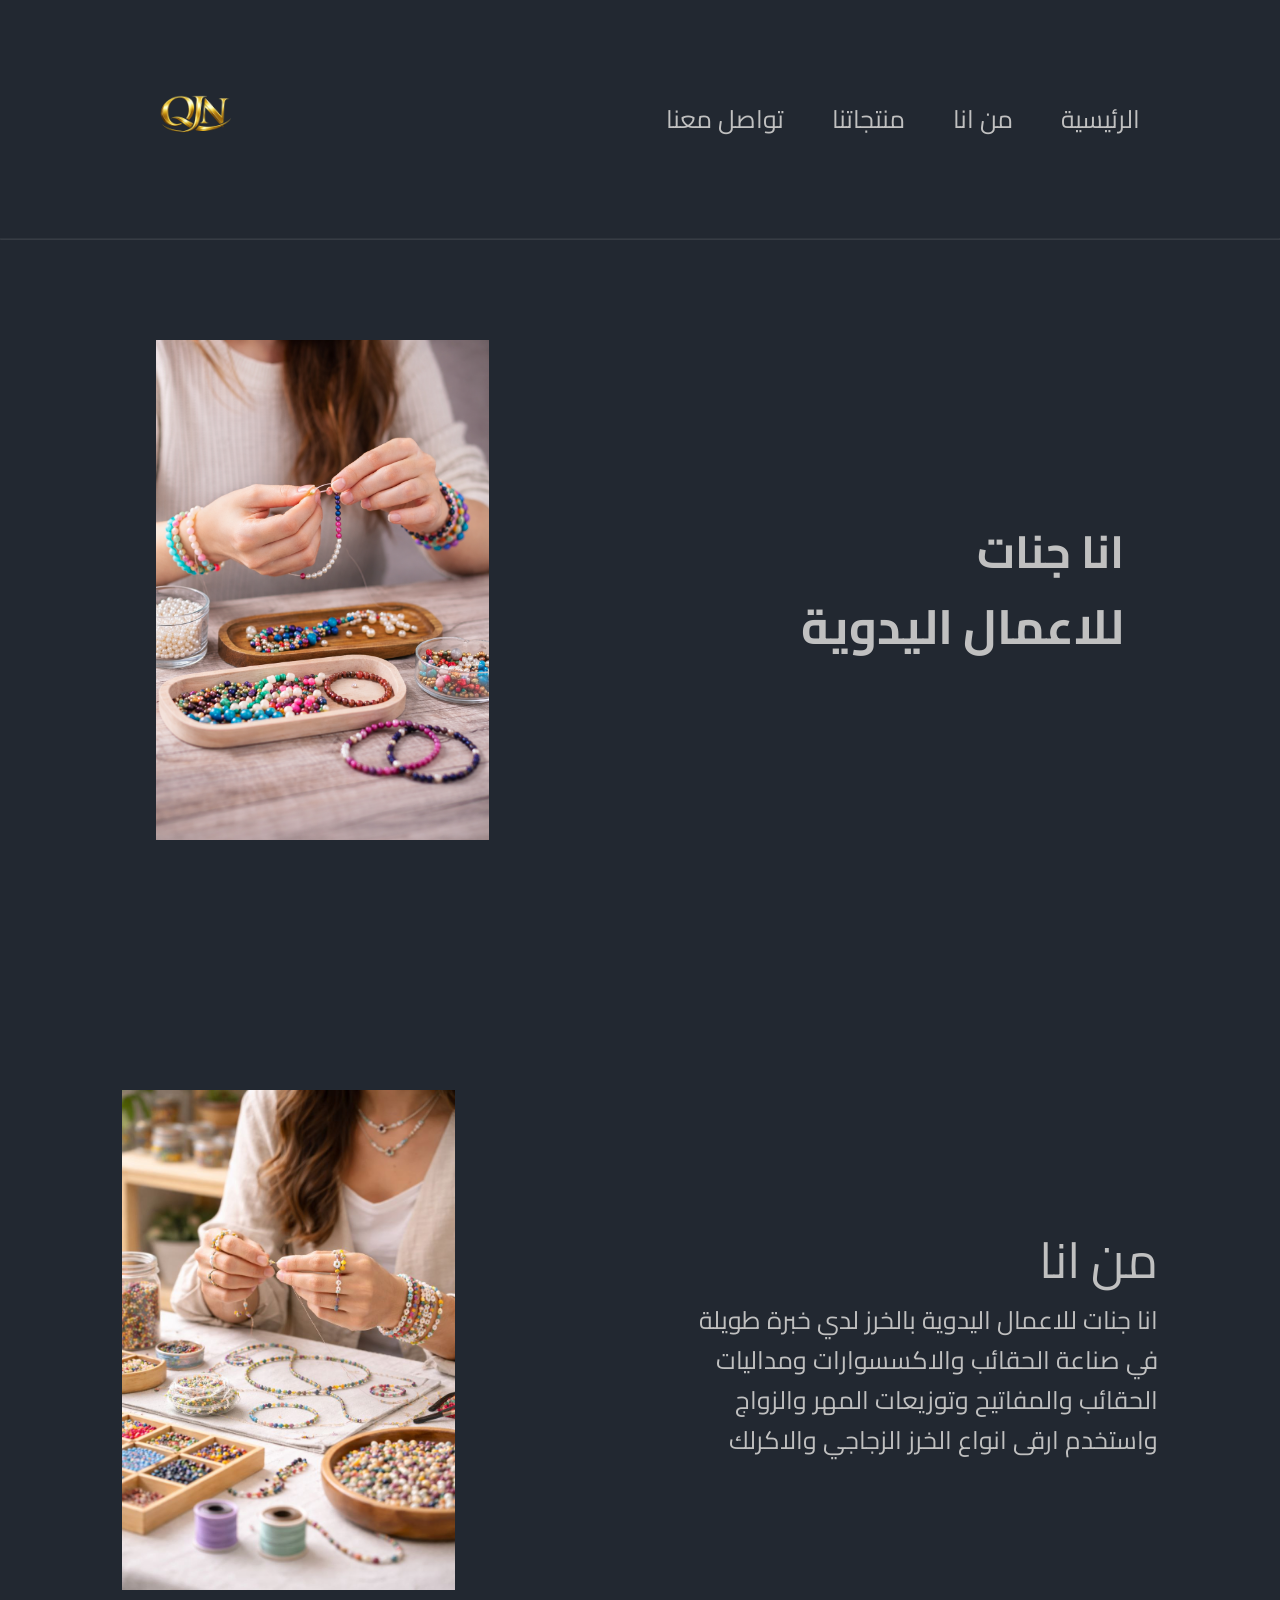
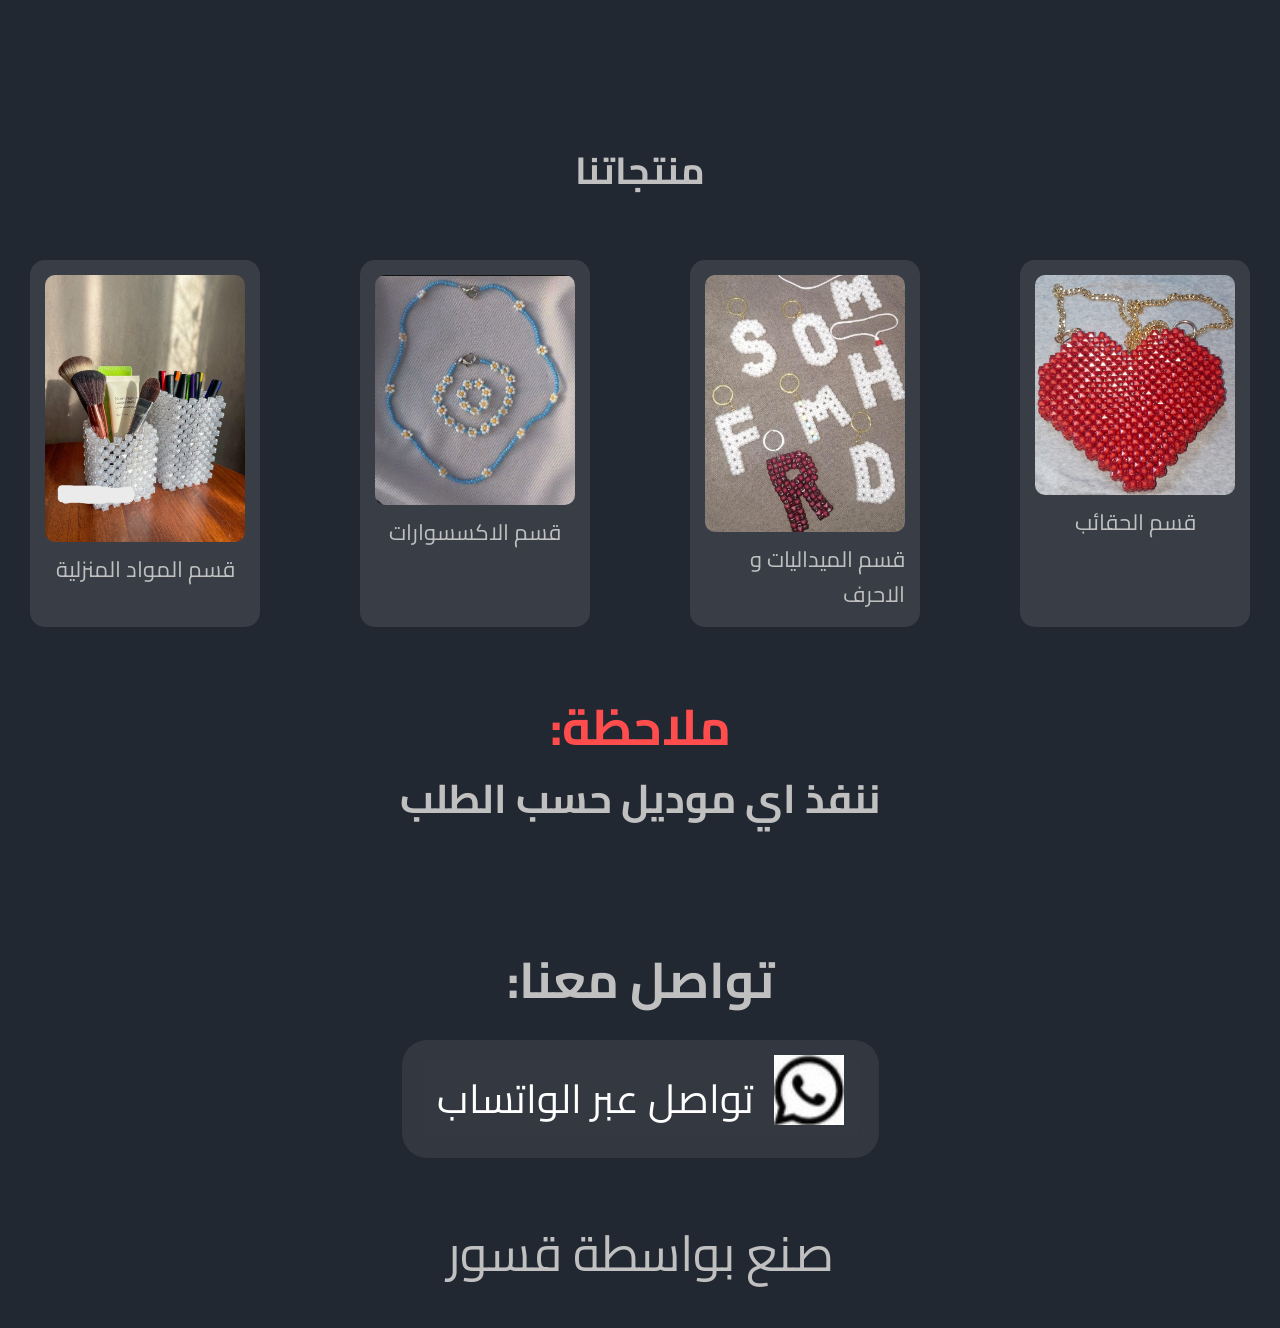
<file: index.html>
<!doctype html>
<html lang="ar" dir="rtl">
  <head>
    <link rel="preconnect" href="https://fonts.googleapis.com" />
    <link rel="preconnect" href="https://fonts.gstatic.com" crossorigin />
    <link href="https://fonts.googleapis.com/css2?family=Rubik:ital,wght@0,300..900;1,300..900&display=swap" rel="stylesheet" />
    <link rel="stylesheet" href="style.css" />
    <meta charset="UTF-8" />
    <meta name="viewport" content="width=device-width, initial-scale=1.0" />
    <title>متجر جنات</title>
  </head>
  <body>
    <header>
      <img src="img/logo.png" alt="(QJN)شعار المتجر" class="logo" />
      <nav class="navbar">
        <ul>
          <li><a href="#home">الرئيسية</a></li>
          <li><a href="#about-me">من انا</a></li>
          <li><a href="#items">منتجاتنا</a></li>
          <li><a href="#contact-me">تواصل معنا</a></li>
        </ul>
      </nav>
    </header>
    <hr />

    <section class="home" id="home">
      <div class="name-job">
        <div class="name"><h2>انا جنات</h2></div>
        <div class="job"><h1>للاعمال اليدوية</h1></div>
      </div>
      <img src="img/home img.png" alt="صورة قسم الواجهة الرئيسية" class="home-img" />
    </section>

    <section class="about-me" id="about-me">
      <div class="about-me-title">
        <p class="title1">من انا</p>
        <p class="title2">
          انا جنات للاعمال اليدوية بالخرز لدي خبرة طويلة في صناعة الحقائب والاكسسوارات ومداليات الحقائب والمفاتيح وتوزيعات المهر والزواج واستخدم ارقى انواع الخرز الزجاجي والاكرلك
        </p>
      </div>
      <img src="img/about me.jpg" alt="صورة قسم من انا" class="about-me-img" />
    </section>

    <section class="items" id="items">
      <div class="items-title">
        <h1>منتجاتنا</h1>
      </div>
      <div class="items-home-img">
        <a href="bags.html" class="item-card">
          <img src="img/heart bag.jpeg" alt="صورة قسم الحقائب" />
          <p>قسم الحقائب</p>
        </a>
        <a href="medal.html" class="item-card">
          <img src="img/ABCD.jpeg" alt="صورة قسم الميداليات و الحروف" />
          <p>قسم الميداليات و الاحرف</p>
        </a>
        <a href="acs.html" class="item-card">
          <img src="img/acs.jpeg" alt="صورة قسم الاكسسوارات" />
          <p>قسم الاكسسوارات</p>
        </a>
        <a href="home-item.html" class="item-card">
          <img src="img/home-item2.jpeg" alt="صورة قسم المواد المنزلية" />
          <p>قسم المواد المنزلية</p>
        </a>
      </div>
      <div id="products-grid" class="items-home-img"></div>

      <div class="note-item">
        <h1 class="note-item1">ملاحظة:</h1>
        <h2 class="note-item2">ننفذ اي موديل حسب الطلب</h2>
      </div>
    </section>

    <section class="contact-me" id="contact-me">
      <h1 class="contact-title">تواصل معنا:</h1>
      <div class="whatsapp">
        <a href="https://wa.me/9647806508181"><img src="img/programs logo.jpeg" alt="شعار واتساب" /></a>
        <a href="https://wa.me/9647806508181">تواصل عبر الواتساب</a>
      </div>
    </section>

    <section class="foter">
      <p class="foter-title">صنع بواسطة قسور</p>
    </section>

</html>
</file>
<file: style.css>
@import url("https://fonts.googleapis.com/css2?family=Cairo:wght@400;700&display=swap");

body {
  font-family: "Cairo", sans-serif;
  direction: rtl;
  text-align: right;
  line-height: 1.6;
  margin: 0;
  padding: 0;
  background-color: #222831;
  scroll-behavior: smooth;
}

* {
  padding: 0;
  margin: 0;
  box-sizing: border-box;
}

/* ========== Header & Navbar ========== */
header {
  display: flex;
  justify-content: space-between;
  align-items: center;
  margin: 2rem auto;
  max-width: 1000px;
  flex-direction: row-reverse;
  padding: 2rem 0;
}

.logo {
  height: 110px;
  width: auto;
}

.navbar ul {
  display: flex;
  list-style-type: none;
  gap: 3rem;
  font-size: 25px;
}

.navbar a {
  color: #c0c0c0;
  text-decoration: none;
}

.navbar a:hover {
  color: #00adb5;
}

hr {
  opacity: 10%;
}

/* ========== Home Section ========== */
.home {
  display: flex;
  justify-content: space-around;
  align-items: center;
  height: 700px;
  flex-direction: row;
}

.home-img {
  height: 500px;
  width: auto;
}

.name-job {
  color: #c0c0c0;
}

.name {
  font-size: 30px;
}

.job {
  font-size: 32px;
}

/* ========== About Me Section ========== */
.about-me {
  display: flex;
  justify-content: space-around;
  align-items: center;
  height: 800px;
}

.about-me-img {
  height: 500px;
  width: auto;
}

.about-me-title {
  color: #c0c0c0;
  max-width: 460px;
}

.title1 {
  font-size: 50px;
}

.title2 {
  font-size: 25px;
}

/* ========== Items Section ========== */
.items {
  min-height: 700px;
}

.items-title {
  color: #c0c0c0;
  display: flex;
  justify-content: center;
  font-size: 25px;
}

.items-home-img {
  display: flex;
  justify-content: center;
  gap: 100px;
  padding: 0 80px;
  margin-top: 60px;
}

.item-card {
  display: flex;
  flex-direction: column;
  align-items: center;
  text-decoration: none;
  background-color: #393e46;
  padding: 15px;
  border-radius: 15px;
  transition:
    transform 0.3s,
    background-color 0.3s;
  color: #c0c0c0;
}

.item-card img {
  width: 200px;
  height: auto;
  border-radius: 10px;
  margin-bottom: 10px;
}

.item-card p {
  font-size: 22px;
  color: inherit;
}

.item-card:hover {
  transform: translateY(-10px);
  background-color: #00adb5;
  color: #ffffff;
}

.note1 {
  font-size: 50px;
  color: #ff4d4d;
  display: flex;
  justify-content: center;
}

.note2 {
  font-size: 40px;
  color: #c0c0c0;
  display: flex;
  justify-content: center;
}

.note-item1 {
  font-size: 50px;
  color: #ff4d4d;
  display: flex;
  justify-content: center;
}

.note-item2 {
  font-size: 40px;
  color: #c0c0c0;
  display: flex;
  justify-content: center;
}
/* ========== Products Sections ========== */

/* الحقائب */
.sell-bags-title,
.sell-medal-title,
.sell-acs-title,
.sell-home-item-title {
  color: #c0c0c0;
  font-size: 50px;
}

.sell-bags,
.sell-medal,
.sell-acs,
.sell-home-item {
  display: flex;
  flex-direction: column;
  gap: 40px;
  padding: 20px;
  align-items: center;
  height: auto;
}

.bags-section,
.medal-section,
.acs-section,
.home-item-section {
  display: flex;
  justify-content: center;
  gap: 200px;
  flex-wrap: wrap;
}

.sell-card,
.sell-card-medal,
.sell-card-acs,
.sell-card-home-item {
  display: flex;
  flex-direction: column;
  align-items: center;
  background-color: #393e46;
  padding: 10px;
  border-radius: 10px;
  width: 250px;
  transition: transform 0.3s;
}

/* التعديل هنا لضمان توازن حجم الصور */
.sell-card img,
.sell-card-medal img,
.sell-card-acs img,
.sell-card-home-item img {
  width: 100%;
  height: 250px;       /* ضيف هذا الطول الثابت */
  object-fit: cover;   /* ضيف هذا السطر حتى الصورة ما تنمغّط */
  border-radius: 10px;
  margin-bottom: 10px;
  transition: transform 0.3s;
}

.sell-card .price,
.sell-card-medal .price,
.sell-card-acs .price,
.sell-card-home-item .price {
  color: #c0c0c0;
  font-size: 20px;
}

.sell-card:hover img,
.sell-card-medal:hover img,
.sell-card-acs:hover img,
.sell-card-home-item:hover img {
  transform: scale(1.11);
}

/* ========== Contact Section ========== */
.contact-me {
  display: flex;
  flex-direction: column;
  align-items: center;
  margin-top: 60px;
  padding: 20px;
}

.contact-title {
  font-size: 50px;
  color: #c0c0c0;
  margin-top: 20px;
}

.whatsapp {
  display: inline-flex;
  align-items: center;
  gap: 20px;
  margin-top: 20px;
  padding: 15px 35px;
  background: rgba(255, 255, 255, 0.08);
  backdrop-filter: blur(10px);
  border-radius: 25px;
  transition:
    transform 0.4s ease,
    box-shadow 0.4s ease;
  cursor: pointer;
}

.whatsapp:hover {
  transform: scale(1.1);
  box-shadow: 0 0 25px rgba(37, 211, 102, 0.4);
}

.whatsapp a {
  text-decoration: none;
  color: #ffffff;
  font-size: 40px;
  transition: color 0.4s ease;
}

.whatsapp:hover a {
  color: #25d366;
}

.whatsapp img {
  width: 70px;
  height: auto;
}

/* ========== Footer ========== */
.foter {
  display: flex;
  justify-content: center;
  align-items: center;
  height: 150px;
}

.foter-title {
  font-size: 50px;
  color: #c0c0c0;
}

/* ==================== Responsive ==================== */
@media (max-width: 1024px) {
  header {
    flex-direction: column;
    gap: 20px;
    text-align: center;
  }

  .navbar ul {
    flex-wrap: wrap;
    justify-content: center;
    gap: 20px;
    font-size: 20px;
  }

  .home,
  .about-me {
    flex-direction: column;
    gap: 40px;
    height: auto;
    text-align: center;
  }

  .home-img,
  .about-me-img {
    height: 350px;
  }

  .items-home-img,
  .bags-section,
  .medal-section,
  .acs-section,
  .home-item-section {
    flex-wrap: wrap;
    gap: 40px;
  }
}

@media (max-width: 768px) {
  .items-home-img {
    flex-direction: column;
    align-items: center;
  }

  .item-card,
  .sell-card,
  .sell-card-medal,
  .sell-card-acs,
  .sell-card-home-item {
    width: 90%;
  }

  .title1 {
    font-size: 35px;
  }

  .title2 {
    font-size: 20px;
  }

  .contact-title {
    font-size: 35px;
  }

  .whatsapp a {
    font-size: 25px;
  }
}

@media (max-width: 480px) {
  .navbar ul {
    flex-direction: column;
    gap: 15px;
    font-size: 18px;
  }

  .home-img,
  .about-me-img {
    height: 250px;
  }

  .sell-bags-title,
  .sell-medal-title,
  .sell-acs-title,
  .sell-home-item-title {
    font-size: 30px;
    text-align: center;
  }

  .sell-card,
  .sell-card-medal,
  .sell-card-acs,
  .sell-card-home-item {
    width: 95%;
  }
}
</file>
